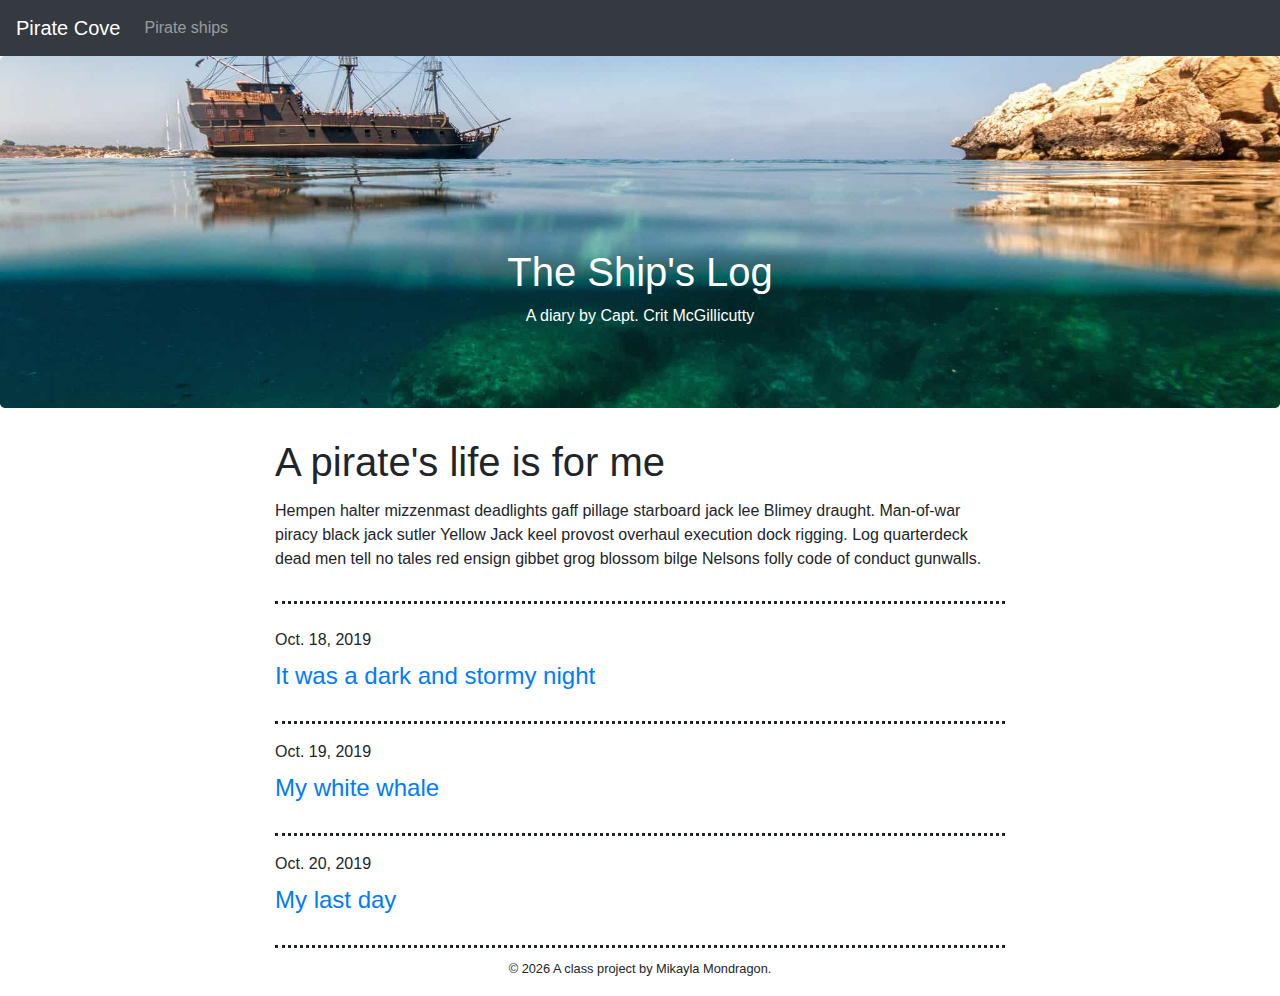
<file: docs/index.html>
<!doctype html>
<html lang="en">
  <!-- A Intro to Coding for Journalists class project -->
  <head>
    <title> Pirate Cove | Capt. McGillicutty's Ship's Log</title>
    <meta name="description" content="A Pirate's Diary.">
    <meta charset="utf-8">
    <meta http-equiv="X-UA-Compatible" content="IE=edge"/>
    <meta name="viewport" content="width=device-width, initial-scale=1, maximum-scale=1">
    <link rel="stylesheet" href="css/main.css">
  </head>
  <body>
    <nav class="navbar navbar-expand-lg navbar-dark bg-dark">
  <a class="navbar-brand" href="index.html">Pirate Cove</a>
  <button class="navbar-toggler" type="button" data-toggle="collapse" data-target="#navbarNavDropdown" aria-controls="navbarNavDropdown" aria-expanded="false" aria-label="Toggle navigation">
    <span class="navbar-toggler-icon"></span>
  </button>
  <div class="collapse navbar-collapse" id="navbarNavDropdown">
    <ul class="navbar-nav">
      <li class="nav-item">
         <a class="nav-link" href="pirate-ships.html">Pirate ships</a>
      </li>
      <!--
      <li class="nav-item">
         <a class="nav-link" href="index-example.html">Index example</a>
      </li>
      <li class="nav-item dropdown">
        <a class="nav-link dropdown-toggle" href="#" id="navbarDropdownMenuLink" role="button" data-toggle="dropdown" aria-haspopup="true" aria-expanded="false">
          Library books
        </a>
        <div class="dropdown-menu" aria-labelledby="navbarDropdownMenuLink">
          
          <a class="dropdown-item" href="books/the-clown.html">The Clown</a>
          
          <a class="dropdown-item" href="books/the-shipping-news.html">The Shipping News</a>
          
          <a class="dropdown-item" href="books/the-hearing-trumpet.html">The Hearing Trumpet</a>
          
        </div>
      </li>
      -->
    </ul>
  </div>
</nav>
    <div class="jumbotron banner text-center">
  <h1>The Ship's Log</h1>
  <p>A diary by Capt. Crit McGillicutty</p>
</div>
    
    
<div class="container">
  <div class="row">
    <div class="col-lg-8 offset-lg-2 col-md-9 offset-md-2">
      <h1>A pirate's life is for me</h1>
      <p class = "main">Hempen halter mizzenmast deadlights gaff pillage starboard jack lee Blimey draught. Man-of-war piracy black jack sutler Yellow Jack keel provost overhaul execution dock rigging. Log quarterdeck dead men tell no tales red ensign gibbet grog blossom bilge Nelsons folly code of conduct gunwalls.</p>
      <div class = "row">
        <div class="col-lg-12 col-md-9">
          
          <h6> Oct. 18, 2019</h6>
          <h3 class = "main">
            <a href ="blog/2019-10-18.html" >It was a dark and stormy night</a>
          </h3>
          
          <h6> Oct. 19, 2019</h6>
          <h3 class = "main">
            <a href ="blog/2019-10-19.html" >My white whale</a>
          </h3>
          
          <h6> Oct. 20, 2019</h6>
          <h3 class = "main">
            <a href ="blog/2019-10-20.html" >My last day</a>
          </h3>
          
        </div>
      </div>
    </div>
    
  </div> 
</div>


    <footer>
<p id="legal" class="center-block text-center">
  <small>&copy; <span class="copyright-year"></span>
  A class project by Mikayla Mondragon.
</p>
</footer>


    <script src="js/jquery.js"></script>
    <script src="js/popper.js"></script>
    <script src="js/bootstrap.js"></script>
    <script src="js/scripts.js"></script>
  </body>
</html>
</file>
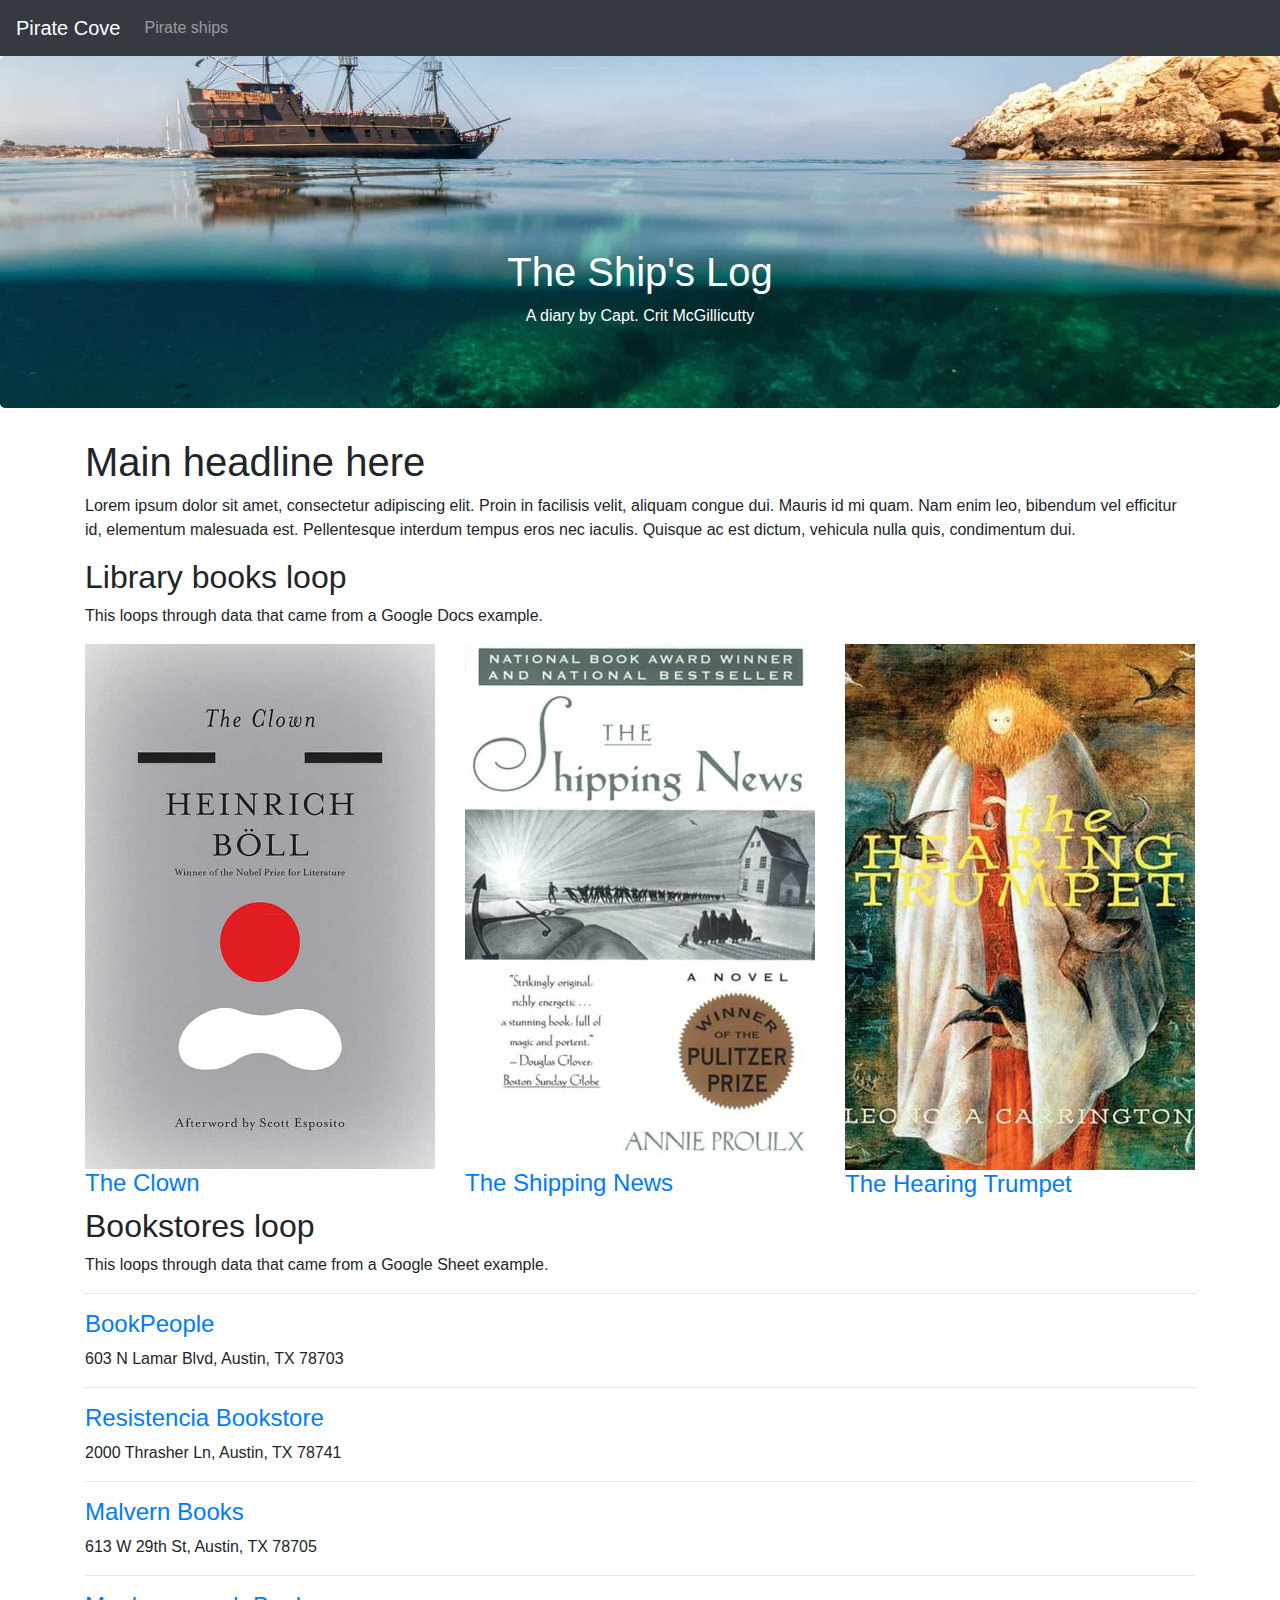
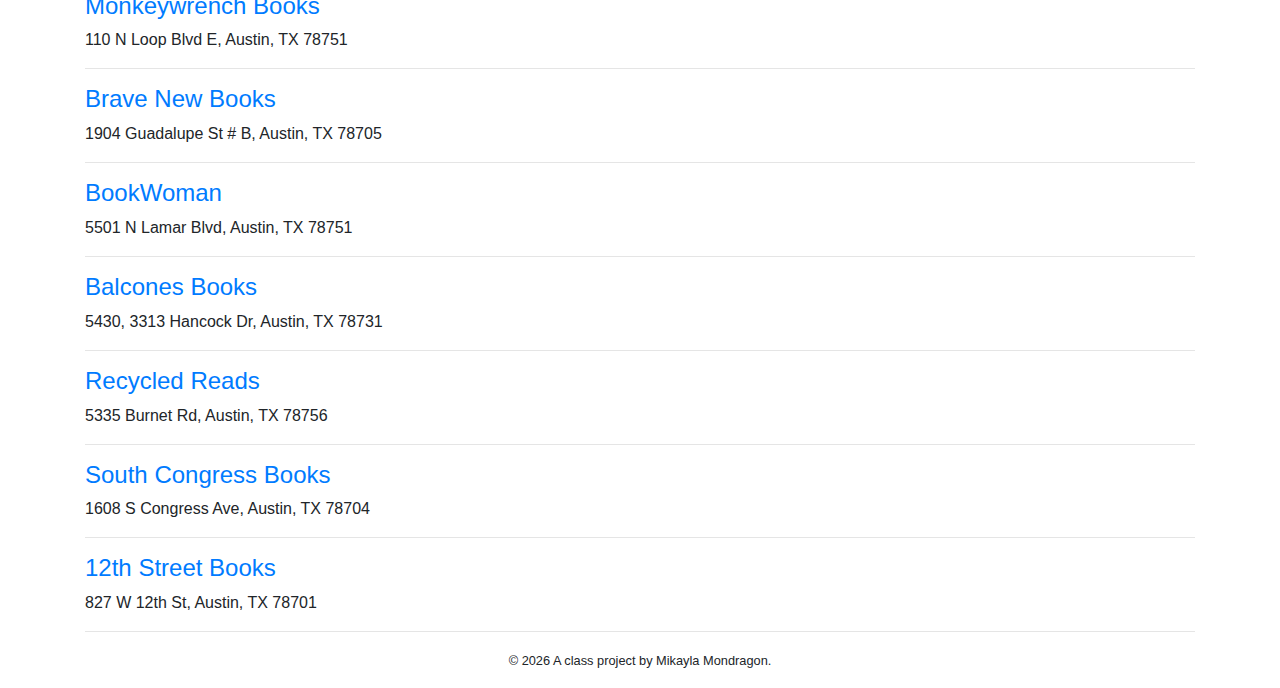
<file: docs/index-example.html>
<!doctype html>
<html lang="en">
  <!-- A Intro to Coding for Journalists class project -->
  <head>
    <title> Pirate Cove | Index page title</title>
    <meta name="description" content="The index search description for this page goes here.">
    <meta charset="utf-8">
    <meta http-equiv="X-UA-Compatible" content="IE=edge"/>
    <meta name="viewport" content="width=device-width, initial-scale=1, maximum-scale=1">
    <link rel="stylesheet" href="css/main.css">
  </head>
  <body>
    <nav class="navbar navbar-expand-lg navbar-dark bg-dark">
  <a class="navbar-brand" href="index.html">Pirate Cove</a>
  <button class="navbar-toggler" type="button" data-toggle="collapse" data-target="#navbarNavDropdown" aria-controls="navbarNavDropdown" aria-expanded="false" aria-label="Toggle navigation">
    <span class="navbar-toggler-icon"></span>
  </button>
  <div class="collapse navbar-collapse" id="navbarNavDropdown">
    <ul class="navbar-nav">
      <li class="nav-item">
         <a class="nav-link" href="pirate-ships.html">Pirate ships</a>
      </li>
      <!--
      <li class="nav-item">
         <a class="nav-link" href="index-example.html">Index example</a>
      </li>
      <li class="nav-item dropdown">
        <a class="nav-link dropdown-toggle" href="#" id="navbarDropdownMenuLink" role="button" data-toggle="dropdown" aria-haspopup="true" aria-expanded="false">
          Library books
        </a>
        <div class="dropdown-menu" aria-labelledby="navbarDropdownMenuLink">
          
          <a class="dropdown-item" href="books/the-clown.html">The Clown</a>
          
          <a class="dropdown-item" href="books/the-shipping-news.html">The Shipping News</a>
          
          <a class="dropdown-item" href="books/the-hearing-trumpet.html">The Hearing Trumpet</a>
          
        </div>
      </li>
      -->
    </ul>
  </div>
</nav>
    <div class="jumbotron banner text-center">
  <h1>The Ship's Log</h1>
  <p>A diary by Capt. Crit McGillicutty</p>
</div>
    
    
<div class="container">
  <h1>Main headline here</h1>
  <p>Lorem ipsum dolor sit amet, consectetur adipiscing elit. Proin in facilisis velit, aliquam congue dui. Mauris id mi quam. Nam enim leo, bibendum vel efficitur id, elementum malesuada est. Pellentesque interdum tempus eros nec iaculis. Quisque ac est dictum, vehicula nulla quis, condimentum dui.</p>
  <h2>Library books loop</h2>
  <p>This loops through data that came from a Google Docs example.</p>
  <div class="row">
    
      <div class="col">
        <img src="img/the-clown.jpg" alt="" class="img-fluid">
        <h3><a href="books/the-clown.html">The Clown</a></h3>
      </div>
    
      <div class="col">
        <img src="img/the-shipping-news.jpg" alt="" class="img-fluid">
        <h3><a href="books/the-shipping-news.html">The Shipping News</a></h3>
      </div>
    
      <div class="col">
        <img src="img/the-hearing-trumpet.jpg" alt="" class="img-fluid">
        <h3><a href="books/the-hearing-trumpet.html">The Hearing Trumpet</a></h3>
      </div>
    
  </div>
  <h2>Bookstores loop</h2>
  <p>This loops through data that came from a Google Sheet example.</p>
  <hr>
  
    <h3><a href="https://www.bookpeople.com/" target="_blank">BookPeople</a></h3>
    <p>603 N Lamar Blvd, Austin, TX 78703</p>
    <hr>
  
    <h3><a href="https://www.resistenciabooks.com/" target="_blank">Resistencia Bookstore</a></h3>
    <p>2000 Thrasher Ln, Austin, TX 78741</p>
    <hr>
  
    <h3><a href="http://malvernbooks.com/" target="_blank">Malvern Books</a></h3>
    <p>613 W 29th St, Austin, TX 78705</p>
    <hr>
  
    <h3><a href="https://www.monkeywrenchbooks.org/" target="_blank">Monkeywrench Books</a></h3>
    <p>110 N Loop Blvd E, Austin, TX 78751</p>
    <hr>
  
    <h3><a href="https://www.facebook.com/bravenewbookstore/" target="_blank">Brave New Books</a></h3>
    <p>1904 Guadalupe St # B, Austin, TX 78705</p>
    <hr>
  
    <h3><a href="https://www.ebookwoman.com/" target="_blank">BookWoman</a></h3>
    <p>5501 N Lamar Blvd, Austin, TX 78751</p>
    <hr>
  
    <h3><a href="https://balconesbooks.com/" target="_blank">Balcones Books</a></h3>
    <p>5430, 3313 Hancock Dr, Austin, TX 78731</p>
    <hr>
  
    <h3><a href="http://library.austintexas.gov/recycled-reads" target="_blank">Recycled Reads</a></h3>
    <p>5335 Burnet Rd, Austin, TX 78756</p>
    <hr>
  
    <h3><a href="https://southcongressbooks.com/" target="_blank">South Congress Books</a></h3>
    <p>1608 S Congress Ave, Austin, TX 78704</p>
    <hr>
  
    <h3><a href="https://www.12thstreetbooks.com/" target="_blank">12th Street Books</a></h3>
    <p>827 W 12th St, Austin, TX 78701</p>
    <hr>
  
</div>


    <footer>
<p id="legal" class="center-block text-center">
  <small>&copy; <span class="copyright-year"></span>
  A class project by Mikayla Mondragon.
</p>
</footer>


    <script src="js/jquery.js"></script>
    <script src="js/popper.js"></script>
    <script src="js/bootstrap.js"></script>
    <script src="js/scripts.js"></script>
  </body>
</html>
</file>
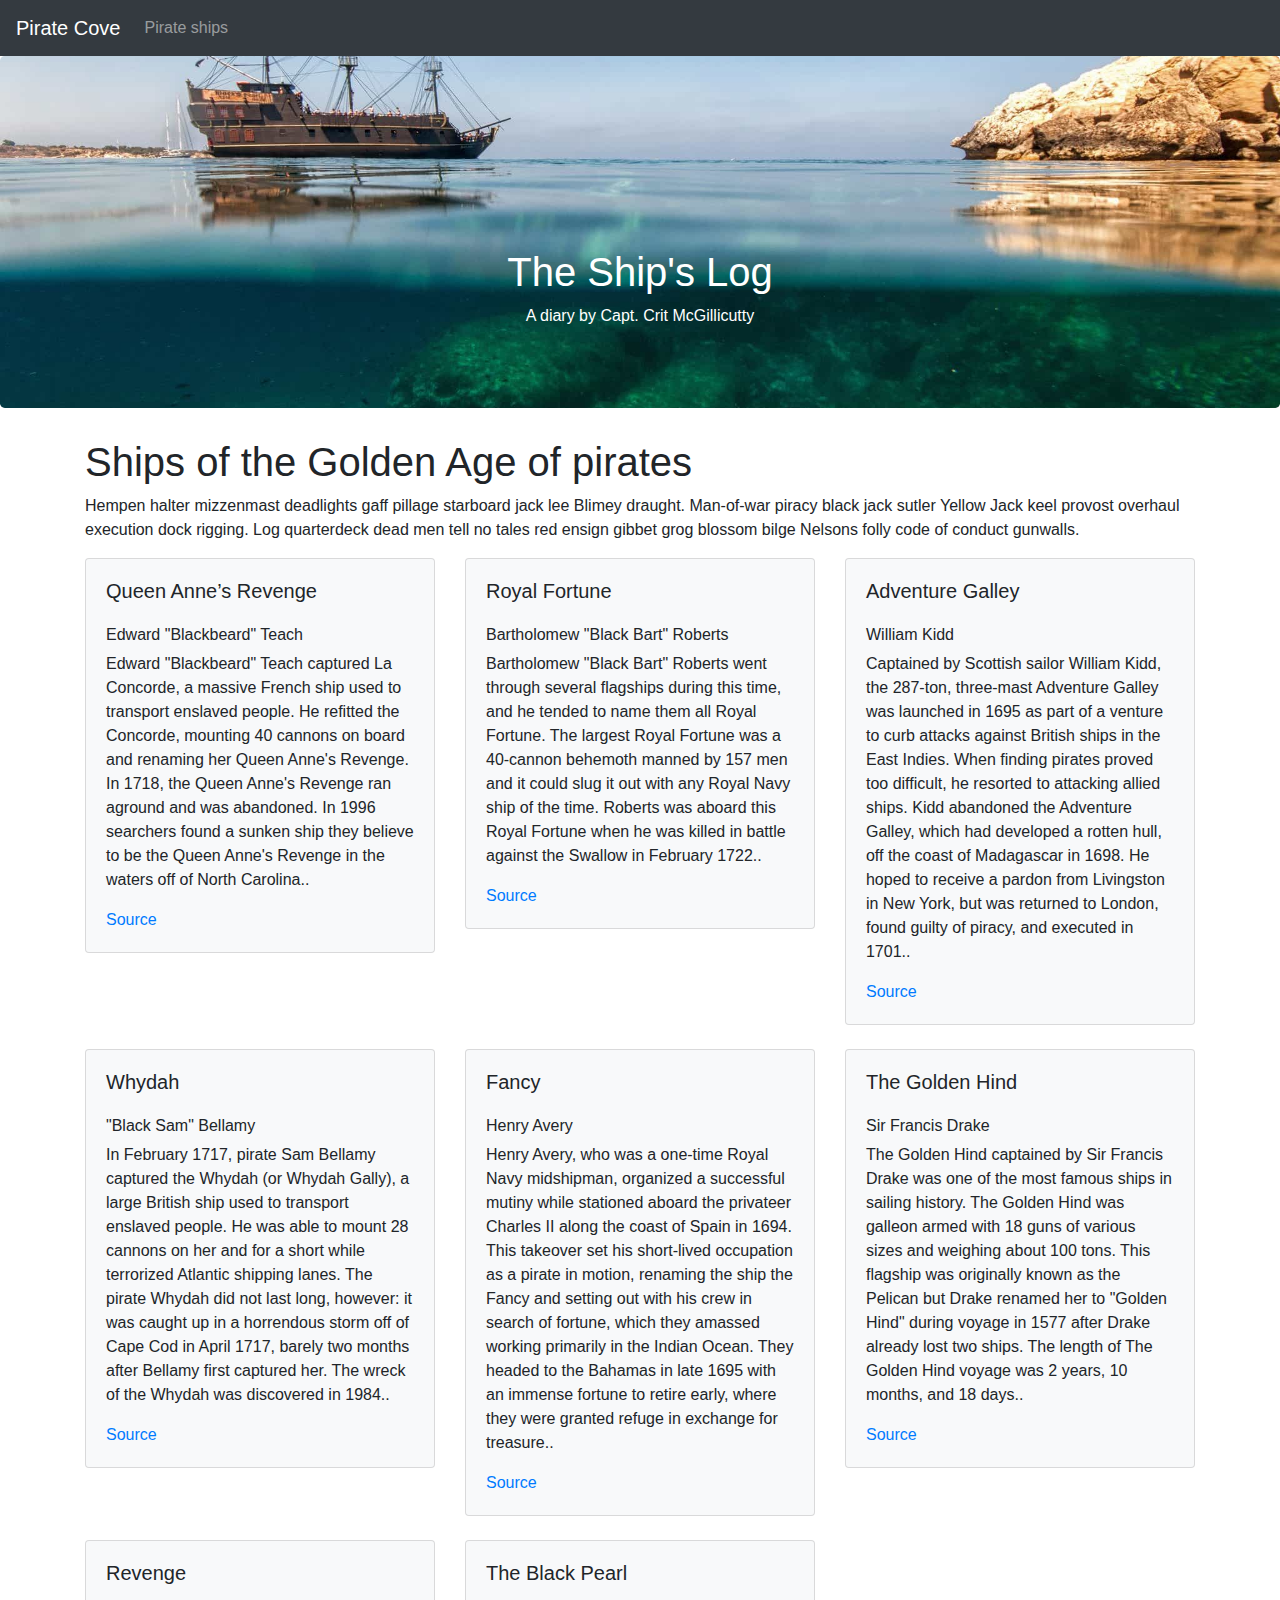
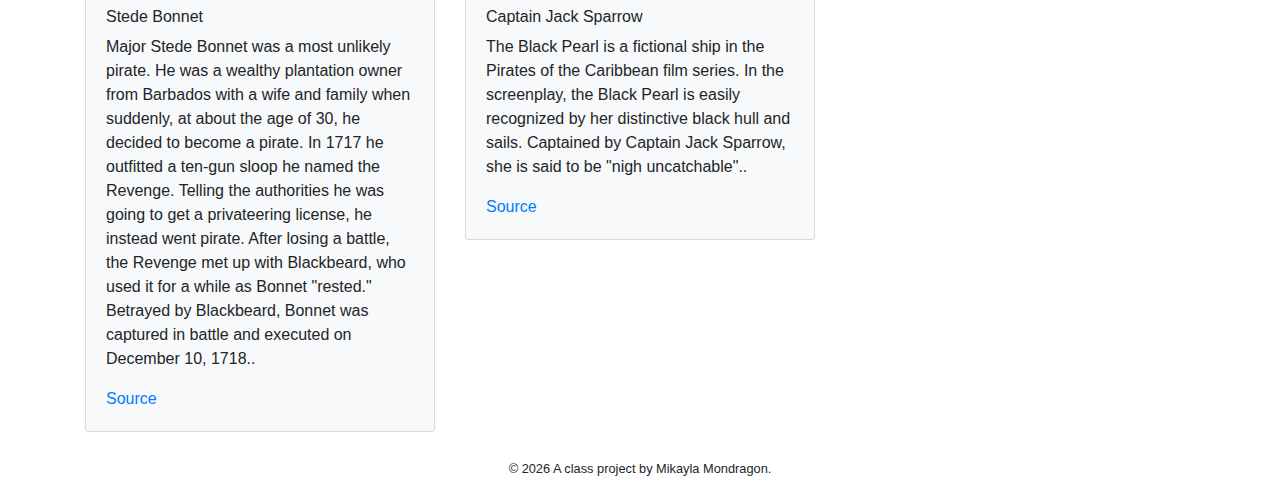
<file: docs/pirate-ships.html>
<!doctype html>
<html lang="en">
  <!-- A Intro to Coding for Journalists class project -->
  <head>
    <title> Pirate Cove | Ships</title>
    <meta name="description" content="History of Pirate Ships.">
    <meta charset="utf-8">
    <meta http-equiv="X-UA-Compatible" content="IE=edge"/>
    <meta name="viewport" content="width=device-width, initial-scale=1, maximum-scale=1">
    <link rel="stylesheet" href="css/main.css">
  </head>
  <body>
    <nav class="navbar navbar-expand-lg navbar-dark bg-dark">
  <a class="navbar-brand" href="index.html">Pirate Cove</a>
  <button class="navbar-toggler" type="button" data-toggle="collapse" data-target="#navbarNavDropdown" aria-controls="navbarNavDropdown" aria-expanded="false" aria-label="Toggle navigation">
    <span class="navbar-toggler-icon"></span>
  </button>
  <div class="collapse navbar-collapse" id="navbarNavDropdown">
    <ul class="navbar-nav">
      <li class="nav-item">
         <a class="nav-link" href="pirate-ships.html">Pirate ships</a>
      </li>
      <!--
      <li class="nav-item">
         <a class="nav-link" href="index-example.html">Index example</a>
      </li>
      <li class="nav-item dropdown">
        <a class="nav-link dropdown-toggle" href="#" id="navbarDropdownMenuLink" role="button" data-toggle="dropdown" aria-haspopup="true" aria-expanded="false">
          Library books
        </a>
        <div class="dropdown-menu" aria-labelledby="navbarDropdownMenuLink">
          
          <a class="dropdown-item" href="books/the-clown.html">The Clown</a>
          
          <a class="dropdown-item" href="books/the-shipping-news.html">The Shipping News</a>
          
          <a class="dropdown-item" href="books/the-hearing-trumpet.html">The Hearing Trumpet</a>
          
        </div>
      </li>
      -->
    </ul>
  </div>
</nav>
    <div class="jumbotron banner text-center">
  <h1>The Ship's Log</h1>
  <p>A diary by Capt. Crit McGillicutty</p>
</div>
    
    
<article class="container">
  <h1>Ships of the Golden Age of pirates</h1>
  <p>Hempen halter mizzenmast deadlights gaff pillage starboard jack lee Blimey draught. Man-of-war piracy black jack sutler Yellow Jack keel provost overhaul execution dock rigging. Log quarterdeck dead men tell no tales red ensign gibbet grog blossom bilge Nelsons folly code of conduct gunwalls.</p>
  <div class="row">
    
  <div class="col-sm-6 col-lg-4">
    <div class="card bg-light mb-4">
      <div class="card-body">
        <h5 class="card-title">Queen Anne’s Revenge</h5>
        <h6> Edward &quot;Blackbeard&quot; Teach </h6>
        <p class="card-text">Edward &quot;Blackbeard&quot; Teach captured La Concorde, a massive French ship used to transport enslaved people. He refitted the Concorde, mounting 40 cannons on board and renaming her Queen Anne&#39;s Revenge. In 1718, the Queen Anne&#39;s Revenge ran aground and was abandoned. In 1996 searchers found a sunken ship they believe to be the Queen Anne&#39;s Revenge in the waters off of North Carolina..</p>
        <a href="https://www.thoughtco.com/famous-pirate-ships-2136286" target = "_blank">Source</a>
      </div>
    </div>
  </div>
  
  <div class="col-sm-6 col-lg-4">
    <div class="card bg-light mb-4">
      <div class="card-body">
        <h5 class="card-title">Royal Fortune</h5>
        <h6> Bartholomew &quot;Black Bart&quot; Roberts </h6>
        <p class="card-text">Bartholomew &quot;Black Bart&quot; Roberts went through several flagships during this time, and he tended to name them all Royal Fortune. The largest Royal Fortune was a 40-cannon behemoth manned by 157 men and it could slug it out with any Royal Navy ship of the time. Roberts was aboard this ​Royal Fortune when he was killed in battle against the Swallow in February 1722..</p>
        <a href="https://www.thoughtco.com/famous-pirate-ships-2136286" target = "_blank">Source</a>
      </div>
    </div>
  </div>
  
  <div class="col-sm-6 col-lg-4">
    <div class="card bg-light mb-4">
      <div class="card-body">
        <h5 class="card-title">Adventure Galley</h5>
        <h6> William Kidd </h6>
        <p class="card-text">Captained by Scottish sailor William Kidd, the 287-ton, three-mast Adventure Galley was launched  in 1695 as part of a venture to curb attacks against British ships in the East Indies. When finding pirates proved too difficult, he resorted to attacking allied ships. Kidd abandoned the Adventure Galley, which had developed a rotten hull, off the coast of Madagascar in 1698. He hoped to receive a pardon from Livingston in New York, but was returned to London, found guilty of piracy, and executed in 1701..</p>
        <a href="https://www.mentalfloss.com/article/21557/6-famous-pirate-ships" target = "_blank">Source</a>
      </div>
    </div>
  </div>
  
  <div class="col-sm-6 col-lg-4">
    <div class="card bg-light mb-4">
      <div class="card-body">
        <h5 class="card-title">Whydah</h5>
        <h6> &quot;Black Sam&quot; Bellamy </h6>
        <p class="card-text">In February 1717, pirate Sam Bellamy captured the Whydah (or Whydah Gally), a large British ship used to transport enslaved people. He was able to mount 28 cannons on her and for a short while terrorized Atlantic shipping lanes. The pirate Whydah did not last long, however: it was caught up in a horrendous storm off of Cape Cod in April 1717, barely two months after Bellamy first captured her. The wreck of the Whydah was discovered in 1984..</p>
        <a href="https://www.thoughtco.com/famous-pirate-ships-2136286" target = "_blank">Source</a>
      </div>
    </div>
  </div>
  
  <div class="col-sm-6 col-lg-4">
    <div class="card bg-light mb-4">
      <div class="card-body">
        <h5 class="card-title">Fancy</h5>
        <h6> Henry Avery </h6>
        <p class="card-text">Henry Avery, who was a one-time Royal Navy midshipman, organized a successful mutiny while stationed aboard the privateer Charles II along the coast of Spain in 1694.  This takeover set his short-lived occupation as a pirate in motion, renaming the ship the Fancy and setting out with his crew in search of fortune, which they amassed working primarily in the Indian Ocean.  They headed to the Bahamas in late 1695 with an immense fortune to retire early, where they were granted refuge in exchange for treasure..</p>
        <a href="https://www.pirateshowcancun.com/blog/scurvy-pirate-history/famous-pirate-ships-in-history/" target = "_blank">Source</a>
      </div>
    </div>
  </div>
  
  <div class="col-sm-6 col-lg-4">
    <div class="card bg-light mb-4">
      <div class="card-body">
        <h5 class="card-title">The Golden Hind</h5>
        <h6> Sir Francis Drake </h6>
        <p class="card-text">The Golden Hind captained by Sir Francis Drake was one of the most famous ships in sailing history. The Golden Hind was galleon armed with 18 guns of various sizes and weighing about 100 tons. This flagship was originally known as the Pelican but Drake renamed her to &quot;Golden Hind&quot; during voyage in 1577 after Drake already lost two ships. The length of The Golden Hind voyage was 2 years, 10 months, and 18 days..</p>
        <a href="http://www.thewayofthepirates.com/pirate-features/famous-pirate-ships/" target = "_blank">Source</a>
      </div>
    </div>
  </div>
  
  <div class="col-sm-6 col-lg-4">
    <div class="card bg-light mb-4">
      <div class="card-body">
        <h5 class="card-title">Revenge</h5>
        <h6> Stede Bonnet </h6>
        <p class="card-text">Major Stede Bonnet was a most unlikely pirate. He was a wealthy plantation owner from Barbados with a wife and family when suddenly, at about the age of 30, he decided to become a pirate. In 1717 he outfitted a ten-gun sloop he named the Revenge. Telling the authorities he was going to get a privateering license, he instead went pirate. After losing a battle, the Revenge met up with Blackbeard, who used it for a while as Bonnet &quot;rested.&quot; Betrayed by Blackbeard, Bonnet was captured in battle and executed on December 10, 1718..</p>
        <a href="https://www.thoughtco.com/famous-pirate-ships-2136286" target = "_blank">Source</a>
      </div>
    </div>
  </div>
  
  <div class="col-sm-6 col-lg-4">
    <div class="card bg-light mb-4">
      <div class="card-body">
        <h5 class="card-title">The Black Pearl</h5>
        <h6> Captain Jack Sparrow </h6>
        <p class="card-text">The Black Pearl is a fictional ship in the Pirates of the Caribbean film series. In the screenplay, the Black Pearl is easily recognized by her distinctive black hull and sails. Captained by Captain Jack Sparrow, she is said to be &quot;nigh uncatchable&quot;..</p>
        <a href="https://en.wikipedia.org/wiki/Black_Pearl" target = "_blank">Source</a>
      </div>
    </div>
  </div>
  
</div>
</article>


    <footer>
<p id="legal" class="center-block text-center">
  <small>&copy; <span class="copyright-year"></span>
  A class project by Mikayla Mondragon.
</p>
</footer>


    <script src="js/jquery.js"></script>
    <script src="js/popper.js"></script>
    <script src="js/bootstrap.js"></script>
    <script src="js/scripts.js"></script>
  </body>
</html>
</file>
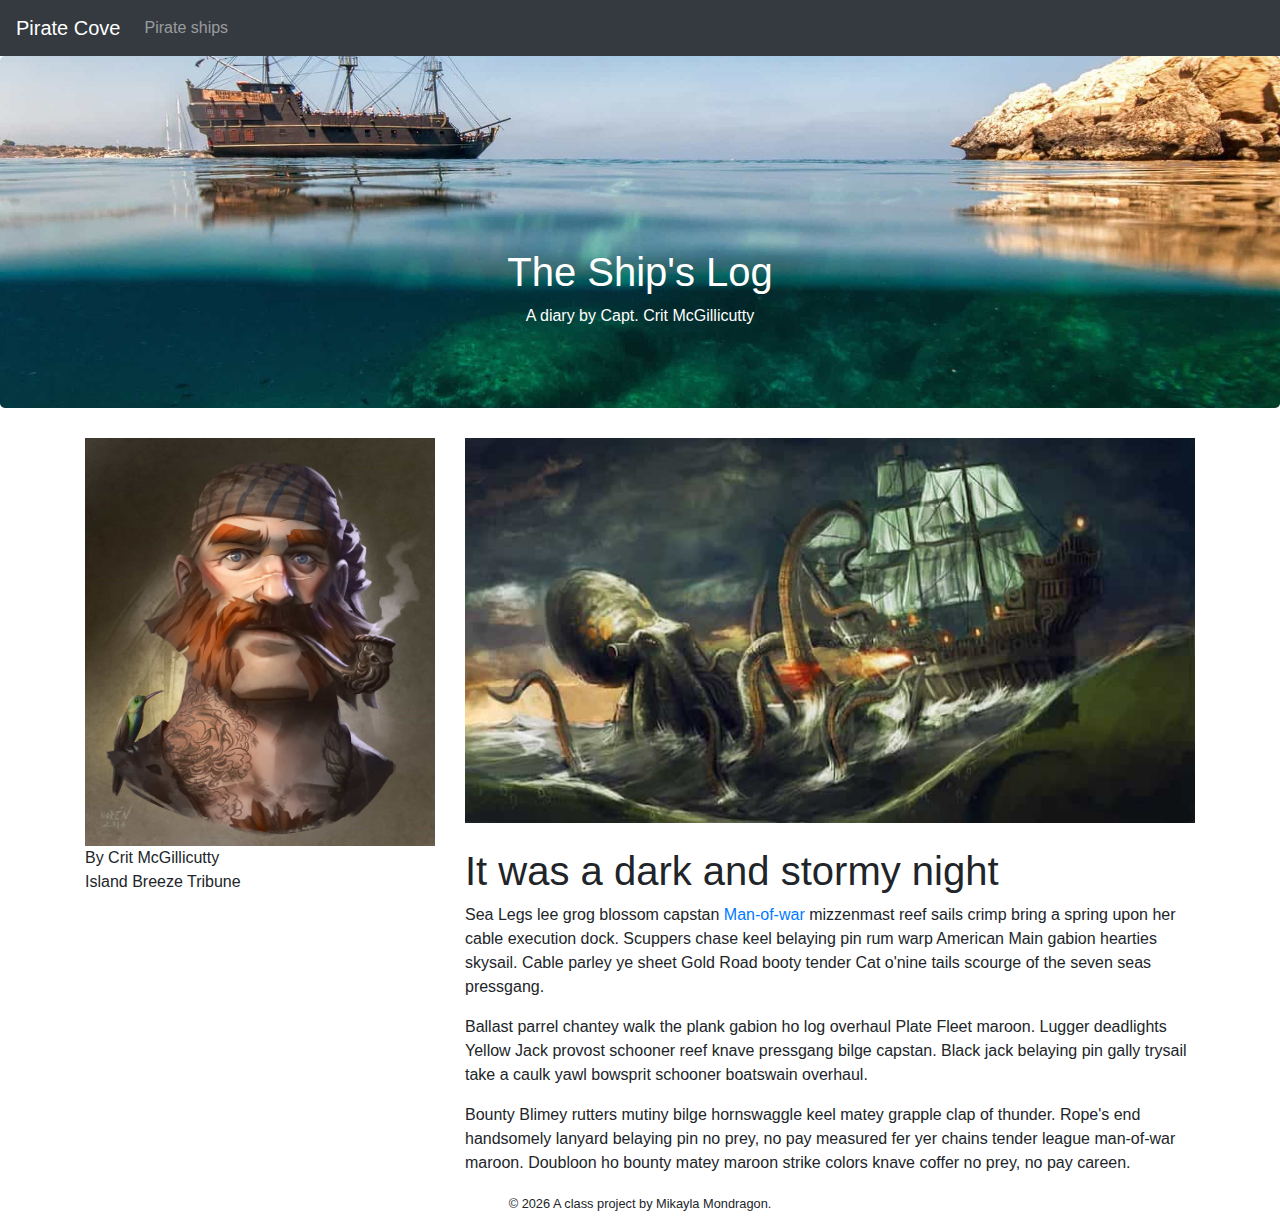
<file: docs/blog/2019-10-18.html>
<!doctype html>
<html lang="en">
  <!-- A Intro to Coding for Journalists class project -->
  <head>
    <title> Pirate Cove | It was a dark and stormy night</title>
    <meta name="description" content="It was a dark and stormy night by Capt. Crit McGillicutty">
    <meta charset="utf-8">
    <meta http-equiv="X-UA-Compatible" content="IE=edge"/>
    <meta name="viewport" content="width=device-width, initial-scale=1, maximum-scale=1">
    <link rel="stylesheet" href="../css/main.css">
  </head>
  <body>
    <nav class="navbar navbar-expand-lg navbar-dark bg-dark">
  <a class="navbar-brand" href="../index.html">Pirate Cove</a>
  <button class="navbar-toggler" type="button" data-toggle="collapse" data-target="#navbarNavDropdown" aria-controls="navbarNavDropdown" aria-expanded="false" aria-label="Toggle navigation">
    <span class="navbar-toggler-icon"></span>
  </button>
  <div class="collapse navbar-collapse" id="navbarNavDropdown">
    <ul class="navbar-nav">
      <li class="nav-item">
         <a class="nav-link" href="../pirate-ships.html">Pirate ships</a>
      </li>
      <!--
      <li class="nav-item">
         <a class="nav-link" href="../index-example.html">Index example</a>
      </li>
      <li class="nav-item dropdown">
        <a class="nav-link dropdown-toggle" href="#" id="navbarDropdownMenuLink" role="button" data-toggle="dropdown" aria-haspopup="true" aria-expanded="false">
          Library books
        </a>
        <div class="dropdown-menu" aria-labelledby="navbarDropdownMenuLink">
          
          <a class="dropdown-item" href="../books/the-clown.html">The Clown</a>
          
          <a class="dropdown-item" href="../books/the-shipping-news.html">The Shipping News</a>
          
          <a class="dropdown-item" href="../books/the-hearing-trumpet.html">The Hearing Trumpet</a>
          
        </div>
      </li>
      -->
    </ul>
  </div>
</nav>
    <div class="jumbotron banner text-center">
  <h1>The Ship's Log</h1>
  <p>A diary by Capt. Crit McGillicutty</p>
</div>
    
    
  <article class="container">
    <div class="row">
      <div class="col-sm-4">
        <img src="../img/pirate.jpg" alt="pirate character" class="img-fluid">
        <p class="byline">By Crit McGillicutty<br>
        <span>Island Breeze Tribune</span></p>
        <hr class="d-sm-none">
      </div>
      <div class="col-sm-8">
        <img src="../img/kraken01.jpg" alt="kraken" class="img-fluid mb-4">
        <h1>It was a dark and stormy night</h1>
        

  
    
<p>Sea Legs lee grog blossom capstan <a href="https://en.wikipedia.org/wiki/Portuguese_man_o%27_war">Man-of-war</a> mizzenmast reef sails crimp bring a spring upon her cable execution dock. Scuppers chase keel belaying pin rum warp American Main gabion hearties skysail. Cable parley ye sheet Gold Road booty tender Cat o'nine tails scourge of the seven seas pressgang.</p>

  

  
    
<p>Ballast parrel chantey walk the plank gabion ho log overhaul Plate Fleet maroon. Lugger deadlights Yellow Jack provost schooner reef knave pressgang bilge capstan. Black jack belaying pin gally trysail take a caulk yawl bowsprit schooner boatswain overhaul.</p>

  

  
    
<p>Bounty Blimey rutters mutiny bilge hornswaggle keel matey grapple clap of thunder. Rope's end handsomely lanyard belaying pin no prey, no pay measured fer yer chains tender league man-of-war maroon. Doubloon ho bounty matey maroon strike colors knave coffer no prey, no pay careen.</p>

  


      </div>
    </div>
  </article>


    <footer>
<p id="legal" class="center-block text-center">
  <small>&copy; <span class="copyright-year"></span>
  A class project by Mikayla Mondragon.
</p>
</footer>


    <script src="../js/jquery.js"></script>
    <script src="../js/popper.js"></script>
    <script src="../js/bootstrap.js"></script>
    <script src="../js/scripts.js"></script>
  </body>
</html>
</file>
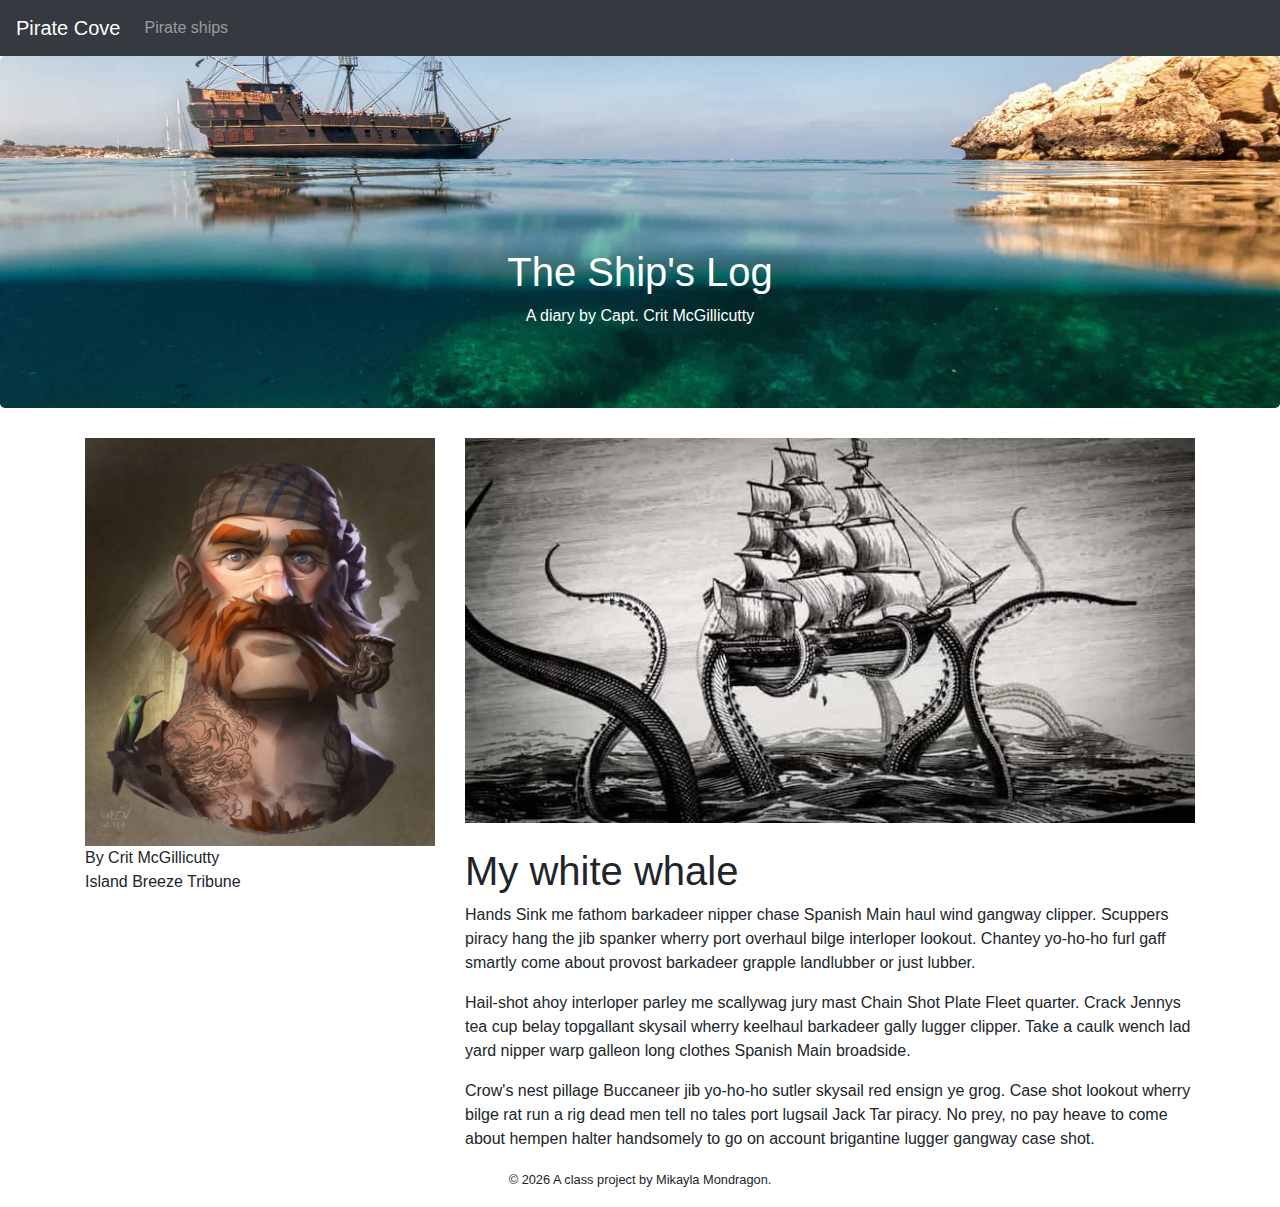
<file: docs/blog/2019-10-19.html>
<!doctype html>
<html lang="en">
  <!-- A Intro to Coding for Journalists class project -->
  <head>
    <title> Pirate Cove | My white whale</title>
    <meta name="description" content="My white whale by Capt. Crit McGillicutty">
    <meta charset="utf-8">
    <meta http-equiv="X-UA-Compatible" content="IE=edge"/>
    <meta name="viewport" content="width=device-width, initial-scale=1, maximum-scale=1">
    <link rel="stylesheet" href="../css/main.css">
  </head>
  <body>
    <nav class="navbar navbar-expand-lg navbar-dark bg-dark">
  <a class="navbar-brand" href="../index.html">Pirate Cove</a>
  <button class="navbar-toggler" type="button" data-toggle="collapse" data-target="#navbarNavDropdown" aria-controls="navbarNavDropdown" aria-expanded="false" aria-label="Toggle navigation">
    <span class="navbar-toggler-icon"></span>
  </button>
  <div class="collapse navbar-collapse" id="navbarNavDropdown">
    <ul class="navbar-nav">
      <li class="nav-item">
         <a class="nav-link" href="../pirate-ships.html">Pirate ships</a>
      </li>
      <!--
      <li class="nav-item">
         <a class="nav-link" href="../index-example.html">Index example</a>
      </li>
      <li class="nav-item dropdown">
        <a class="nav-link dropdown-toggle" href="#" id="navbarDropdownMenuLink" role="button" data-toggle="dropdown" aria-haspopup="true" aria-expanded="false">
          Library books
        </a>
        <div class="dropdown-menu" aria-labelledby="navbarDropdownMenuLink">
          
          <a class="dropdown-item" href="../books/the-clown.html">The Clown</a>
          
          <a class="dropdown-item" href="../books/the-shipping-news.html">The Shipping News</a>
          
          <a class="dropdown-item" href="../books/the-hearing-trumpet.html">The Hearing Trumpet</a>
          
        </div>
      </li>
      -->
    </ul>
  </div>
</nav>
    <div class="jumbotron banner text-center">
  <h1>The Ship's Log</h1>
  <p>A diary by Capt. Crit McGillicutty</p>
</div>
    
    
  <article class="container">
    <div class="row">
      <div class="col-sm-4">
        <img src="../img/pirate.jpg" alt="pirate character" class="img-fluid">
        <p class="byline">By Crit McGillicutty<br>
        <span>Island Breeze Tribune</span></p>
        <hr class="d-sm-none">
      </div>
      <div class="col-sm-8">
        <img src="../img/kraken02.jpg" alt="kraken" class="img-fluid mb-4">
        <h1>My white whale</h1>
        

  
    
<p>Hands Sink me fathom barkadeer nipper chase Spanish Main haul wind gangway clipper. Scuppers piracy hang the jib spanker wherry port overhaul bilge interloper lookout. Chantey yo-ho-ho furl gaff smartly come about provost barkadeer grapple landlubber or just lubber.</p>

  

  
    
<p>Hail-shot ahoy interloper parley me scallywag jury mast Chain Shot Plate Fleet quarter. Crack Jennys tea cup belay topgallant skysail wherry keelhaul barkadeer gally lugger clipper. Take a caulk wench lad yard nipper warp galleon long clothes Spanish Main broadside.</p>

  

  
    
<p>Crow's nest pillage Buccaneer jib yo-ho-ho sutler skysail red ensign ye grog. Case shot lookout wherry bilge rat run a rig dead men tell no tales port lugsail Jack Tar piracy. No prey, no pay heave to come about hempen halter handsomely to go on account brigantine lugger gangway case shot.</p>

  


      </div>
    </div>
  </article>


    <footer>
<p id="legal" class="center-block text-center">
  <small>&copy; <span class="copyright-year"></span>
  A class project by Mikayla Mondragon.
</p>
</footer>


    <script src="../js/jquery.js"></script>
    <script src="../js/popper.js"></script>
    <script src="../js/bootstrap.js"></script>
    <script src="../js/scripts.js"></script>
  </body>
</html>
</file>
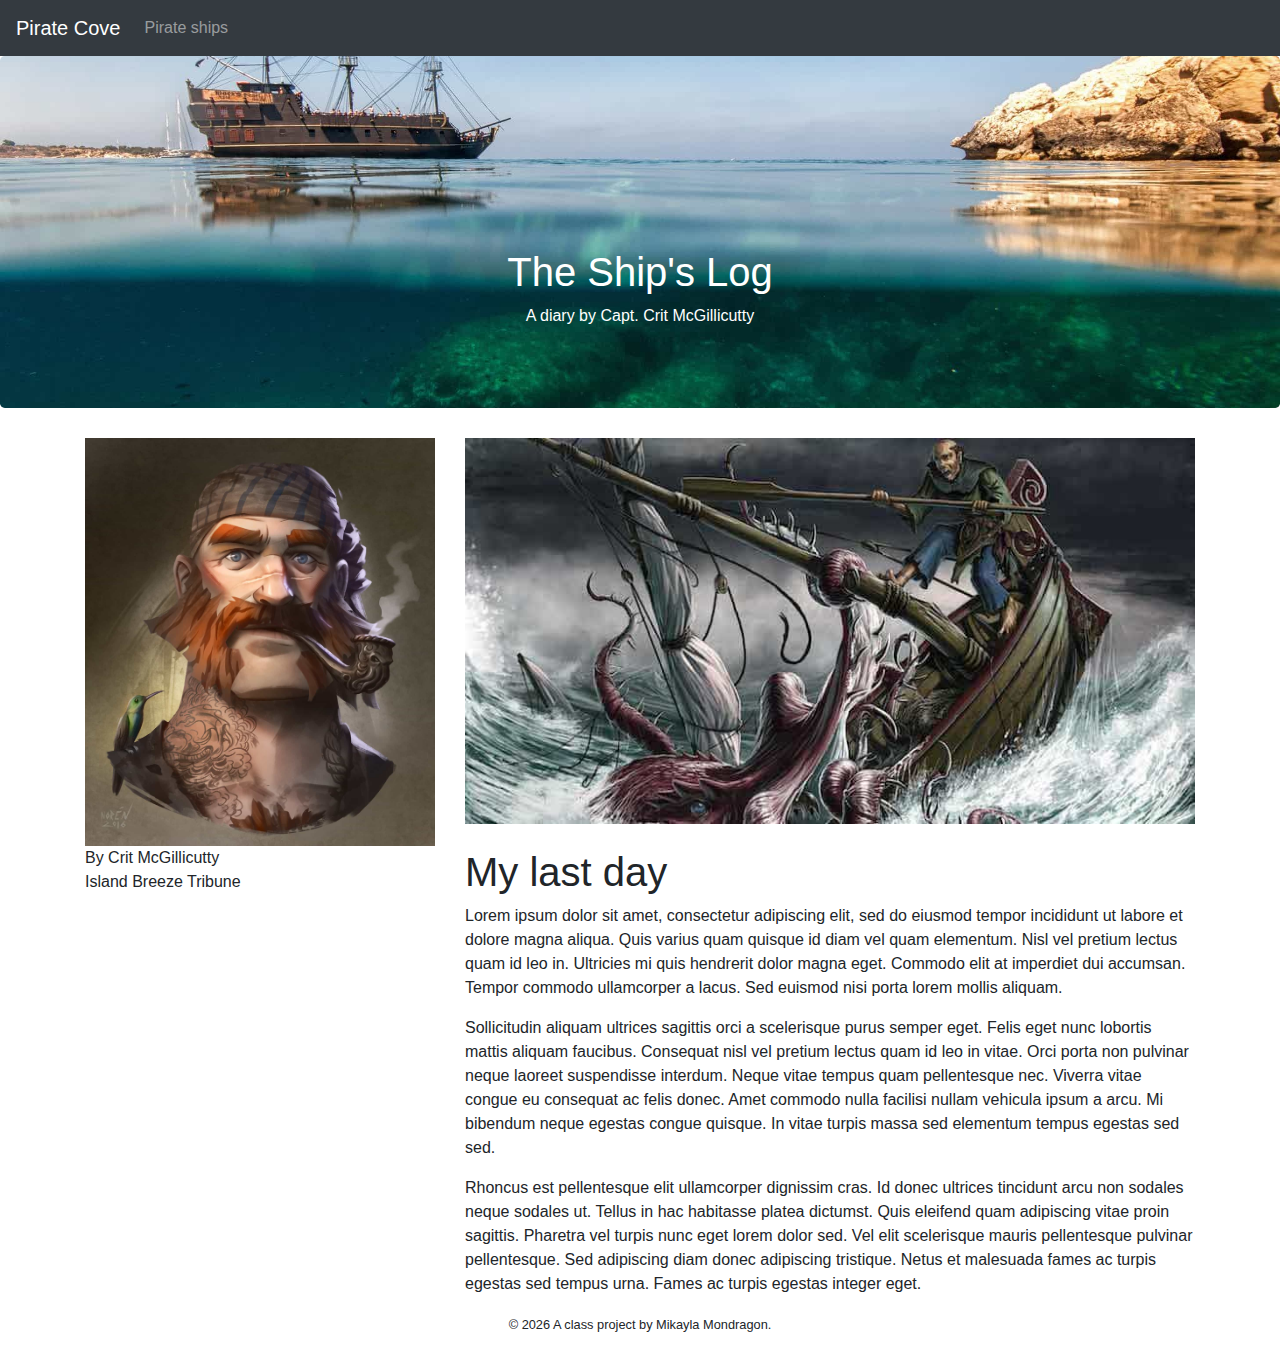
<file: docs/blog/2019-10-20.html>
<!doctype html>
<html lang="en">
  <!-- A Intro to Coding for Journalists class project -->
  <head>
    <title> Pirate Cove | My last day</title>
    <meta name="description" content="My last day by Capt. Crit McGillicutty">
    <meta charset="utf-8">
    <meta http-equiv="X-UA-Compatible" content="IE=edge"/>
    <meta name="viewport" content="width=device-width, initial-scale=1, maximum-scale=1">
    <link rel="stylesheet" href="../css/main.css">
  </head>
  <body>
    <nav class="navbar navbar-expand-lg navbar-dark bg-dark">
  <a class="navbar-brand" href="../index.html">Pirate Cove</a>
  <button class="navbar-toggler" type="button" data-toggle="collapse" data-target="#navbarNavDropdown" aria-controls="navbarNavDropdown" aria-expanded="false" aria-label="Toggle navigation">
    <span class="navbar-toggler-icon"></span>
  </button>
  <div class="collapse navbar-collapse" id="navbarNavDropdown">
    <ul class="navbar-nav">
      <li class="nav-item">
         <a class="nav-link" href="../pirate-ships.html">Pirate ships</a>
      </li>
      <!--
      <li class="nav-item">
         <a class="nav-link" href="../index-example.html">Index example</a>
      </li>
      <li class="nav-item dropdown">
        <a class="nav-link dropdown-toggle" href="#" id="navbarDropdownMenuLink" role="button" data-toggle="dropdown" aria-haspopup="true" aria-expanded="false">
          Library books
        </a>
        <div class="dropdown-menu" aria-labelledby="navbarDropdownMenuLink">
          
          <a class="dropdown-item" href="../books/the-clown.html">The Clown</a>
          
          <a class="dropdown-item" href="../books/the-shipping-news.html">The Shipping News</a>
          
          <a class="dropdown-item" href="../books/the-hearing-trumpet.html">The Hearing Trumpet</a>
          
        </div>
      </li>
      -->
    </ul>
  </div>
</nav>
    <div class="jumbotron banner text-center">
  <h1>The Ship's Log</h1>
  <p>A diary by Capt. Crit McGillicutty</p>
</div>
    
    
  <article class="container">
    <div class="row">
      <div class="col-sm-4">
        <img src="../img/pirate.jpg" alt="pirate character" class="img-fluid">
        <p class="byline">By Crit McGillicutty<br>
        <span>Island Breeze Tribune</span></p>
        <hr class="d-sm-none">
      </div>
      <div class="col-sm-8">
        <img src="../img/kraken03.jpg" alt="kraken" class="img-fluid mb-4">
        <h1>My last day</h1>
        

  
    
<p>Lorem ipsum dolor sit amet, consectetur adipiscing elit, sed do eiusmod tempor incididunt ut labore et dolore magna aliqua. Quis varius quam quisque id diam vel quam elementum. Nisl vel pretium lectus quam id leo in. Ultricies mi quis hendrerit dolor magna eget. Commodo elit at imperdiet dui accumsan. Tempor commodo ullamcorper a lacus. Sed euismod nisi porta lorem mollis aliquam.</p>

  

  
    
<p>Sollicitudin aliquam ultrices sagittis orci a scelerisque purus semper eget. Felis eget nunc lobortis mattis aliquam faucibus. Consequat nisl vel pretium lectus quam id leo in vitae. Orci porta non pulvinar neque laoreet suspendisse interdum. Neque vitae tempus quam pellentesque nec. Viverra vitae congue eu consequat ac felis donec. Amet commodo nulla facilisi nullam vehicula ipsum a arcu. Mi bibendum neque egestas congue quisque. In vitae turpis massa sed elementum tempus egestas sed sed.</p>

  

  
    
<p>Rhoncus est pellentesque elit ullamcorper dignissim cras. Id donec ultrices tincidunt arcu non sodales neque sodales ut. Tellus in hac habitasse platea dictumst. Quis eleifend quam adipiscing vitae proin sagittis. Pharetra vel turpis nunc eget lorem dolor sed. Vel elit scelerisque mauris pellentesque pulvinar pellentesque. Sed adipiscing diam donec adipiscing tristique. Netus et malesuada fames ac turpis egestas sed tempus urna. Fames ac turpis egestas integer eget.</p>

  


      </div>
    </div>
  </article>


    <footer>
<p id="legal" class="center-block text-center">
  <small>&copy; <span class="copyright-year"></span>
  A class project by Mikayla Mondragon.
</p>
</footer>


    <script src="../js/jquery.js"></script>
    <script src="../js/popper.js"></script>
    <script src="../js/bootstrap.js"></script>
    <script src="../js/scripts.js"></script>
  </body>
</html>
</file>
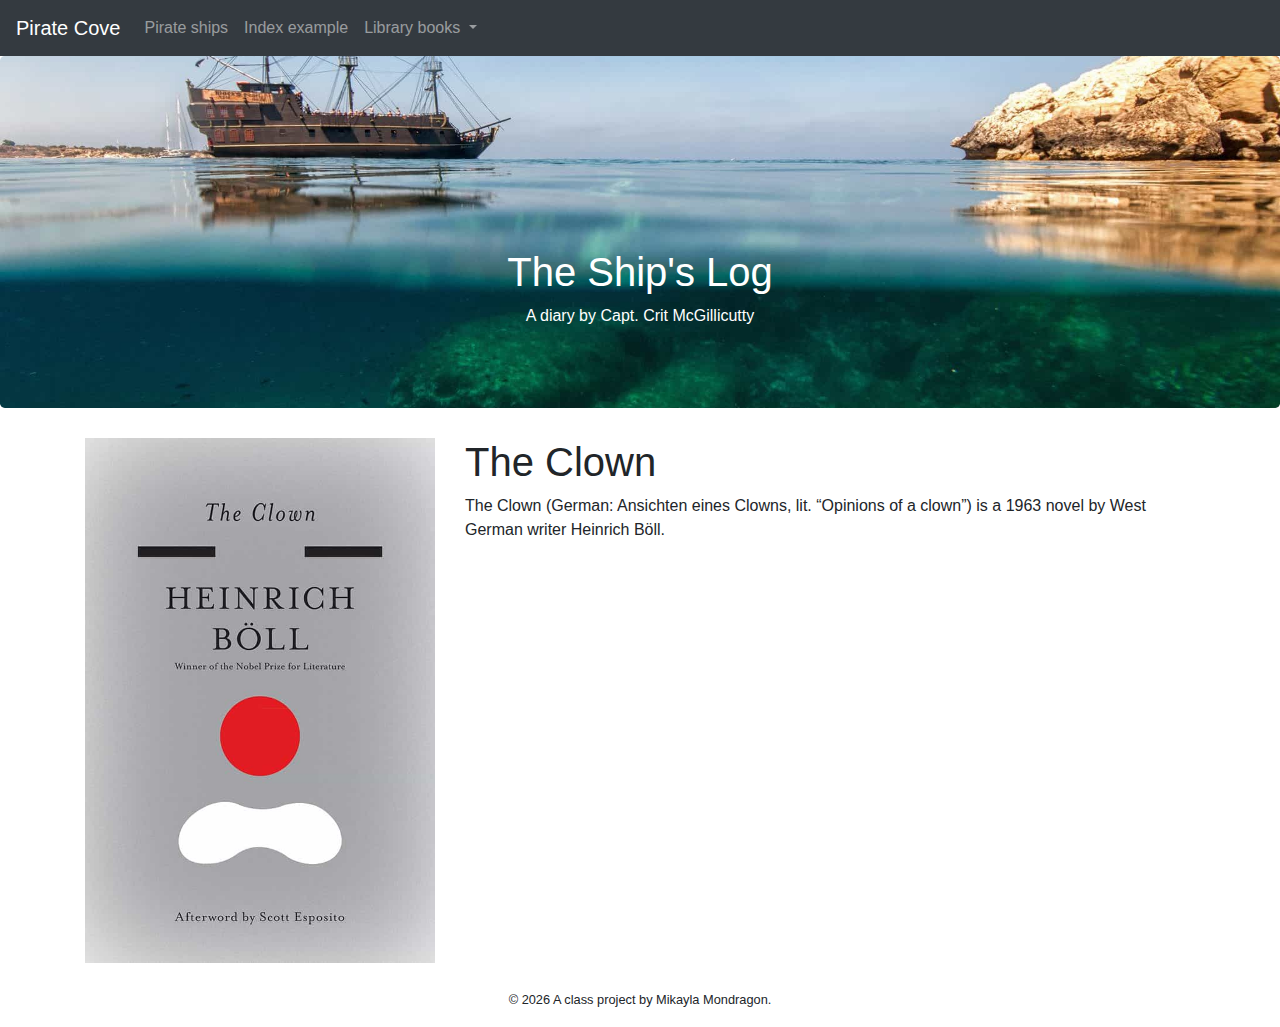
<file: docs/books/the-clown.html>
<!doctype html>
<html lang="en">
  <!-- A Intro to Coding for Journalists class project -->
  <head>
    <title> Pirate Cove | The Clown</title>
    <meta name="description" content="The Clown by Heinrich Böll">
    <meta charset="utf-8">
    <meta http-equiv="X-UA-Compatible" content="IE=edge"/>
    <meta name="viewport" content="width=device-width, initial-scale=1, maximum-scale=1">
    <link rel="stylesheet" href="../css/main.css">
  </head>
  <body>
    <nav class="navbar navbar-expand-lg navbar-dark bg-dark">
  <a class="navbar-brand" href="../index.html">Pirate Cove</a>
  <button class="navbar-toggler" type="button" data-toggle="collapse" data-target="#navbarNavDropdown" aria-controls="navbarNavDropdown" aria-expanded="false" aria-label="Toggle navigation">
    <span class="navbar-toggler-icon"></span>
  </button>
  <div class="collapse navbar-collapse" id="navbarNavDropdown">
    <ul class="navbar-nav">
      <li class="nav-item">
         <a class="nav-link" href="../pirate-ships.html">Pirate ships</a>
      </li>
      <li class="nav-item">
         <a class="nav-link" href="../index-example.html">Index example</a>
      </li>
      <li class="nav-item dropdown">
        <a class="nav-link dropdown-toggle" href="#" id="navbarDropdownMenuLink" role="button" data-toggle="dropdown" aria-haspopup="true" aria-expanded="false">
          Library books
        </a>
        <div class="dropdown-menu" aria-labelledby="navbarDropdownMenuLink">
          
          <a class="dropdown-item" href="../books/the-clown.html">The Clown</a>
          
          <a class="dropdown-item" href="../books/the-shipping-news.html">The Shipping News</a>
          
          <a class="dropdown-item" href="../books/the-hearing-trumpet.html">The Hearing Trumpet</a>
          
        </div>
      </li>
    </ul>
  </div>
</nav>
    <div class="jumbotron banner text-center">
  <h1>The Ship's Log</h1>
  <p>A diary by Capt. Crit McGillicutty</p>
</div>
    
    
  <article class="container">
    <div class="row">
      <div class="col-sm-4">
          <img src="../img/the-clown.jpg" alt="" class="img-fluid mb-4">
      </div>
      <div class="col-sm-8">
          <h1>The Clown</h1>
          <p>The Clown (German: Ansichten eines Clowns, lit. “Opinions of a clown”) is a 1963 novel by West German writer Heinrich Böll.</p>
      </div>
    </div>
  </article>


    <footer>
<p id="legal" class="center-block text-center">
  <small>&copy; <span class="copyright-year"></span>
  A class project by Mikayla Mondragon.
</p>
</footer>


    <script src="../js/jquery.js"></script>
    <script src="../js/popper.js"></script>
    <script src="../js/bootstrap.js"></script>
    <script src="../js/scripts.js"></script>
  </body>
</html>
</file>
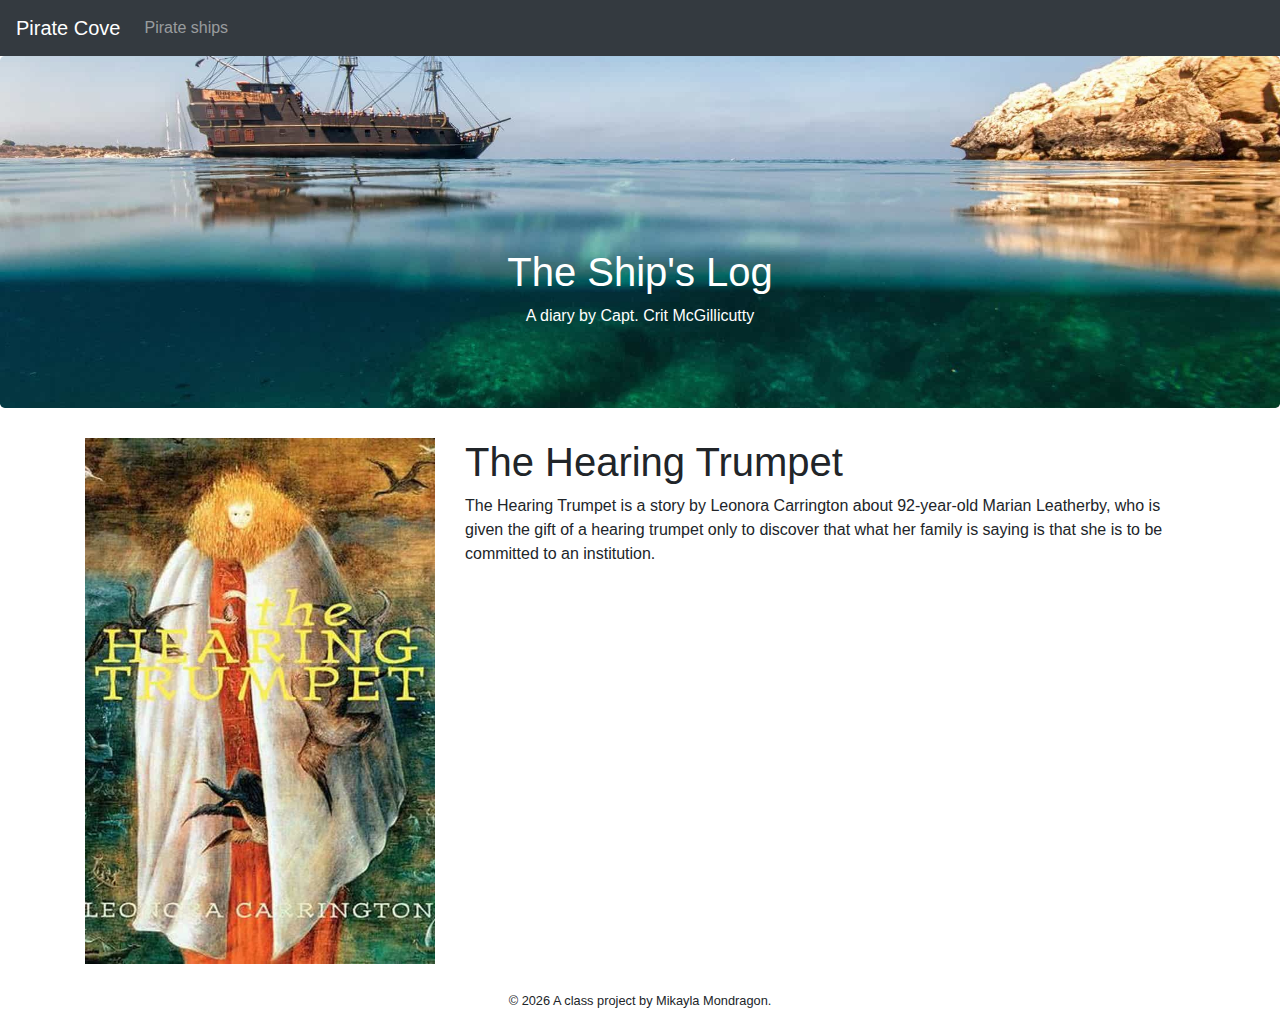
<file: docs/books/the-hearing-trumpet.html>
<!doctype html>
<html lang="en">
  <!-- A Intro to Coding for Journalists class project -->
  <head>
    <title> Pirate Cove | The Hearing Trumpet</title>
    <meta name="description" content="The Hearing Trumpet by Leonora Carrington">
    <meta charset="utf-8">
    <meta http-equiv="X-UA-Compatible" content="IE=edge"/>
    <meta name="viewport" content="width=device-width, initial-scale=1, maximum-scale=1">
    <link rel="stylesheet" href="../css/main.css">
  </head>
  <body>
    <nav class="navbar navbar-expand-lg navbar-dark bg-dark">
  <a class="navbar-brand" href="../index.html">Pirate Cove</a>
  <button class="navbar-toggler" type="button" data-toggle="collapse" data-target="#navbarNavDropdown" aria-controls="navbarNavDropdown" aria-expanded="false" aria-label="Toggle navigation">
    <span class="navbar-toggler-icon"></span>
  </button>
  <div class="collapse navbar-collapse" id="navbarNavDropdown">
    <ul class="navbar-nav">
      <li class="nav-item">
         <a class="nav-link" href="../pirate-ships.html">Pirate ships</a>
      </li>
      <!--
      <li class="nav-item">
         <a class="nav-link" href="../index-example.html">Index example</a>
      </li>
      <li class="nav-item dropdown">
        <a class="nav-link dropdown-toggle" href="#" id="navbarDropdownMenuLink" role="button" data-toggle="dropdown" aria-haspopup="true" aria-expanded="false">
          Library books
        </a>
        <div class="dropdown-menu" aria-labelledby="navbarDropdownMenuLink">
          
          <a class="dropdown-item" href="../books/the-clown.html">The Clown</a>
          
          <a class="dropdown-item" href="../books/the-shipping-news.html">The Shipping News</a>
          
          <a class="dropdown-item" href="../books/the-hearing-trumpet.html">The Hearing Trumpet</a>
          
        </div>
      </li>
      -->
    </ul>
  </div>
</nav>
    <div class="jumbotron banner text-center">
  <h1>The Ship's Log</h1>
  <p>A diary by Capt. Crit McGillicutty</p>
</div>
    
    
  <article class="container">
    <div class="row">
      <div class="col-sm-4">
          <img src="../img/the-hearing-trumpet.jpg" alt="" class="img-fluid mb-4">
      </div>
      <div class="col-sm-8">
          <h1>The Hearing Trumpet</h1>
          <p>The Hearing Trumpet is a story by Leonora Carrington about 92-year-old Marian Leatherby, who is given the gift of a hearing trumpet only to discover that what her family is saying is that she is to be committed to an institution.</p>
      </div>
    </div>
  </article>


    <footer>
<p id="legal" class="center-block text-center">
  <small>&copy; <span class="copyright-year"></span>
  A class project by Mikayla Mondragon.
</p>
</footer>


    <script src="../js/jquery.js"></script>
    <script src="../js/popper.js"></script>
    <script src="../js/bootstrap.js"></script>
    <script src="../js/scripts.js"></script>
  </body>
</html>
</file>
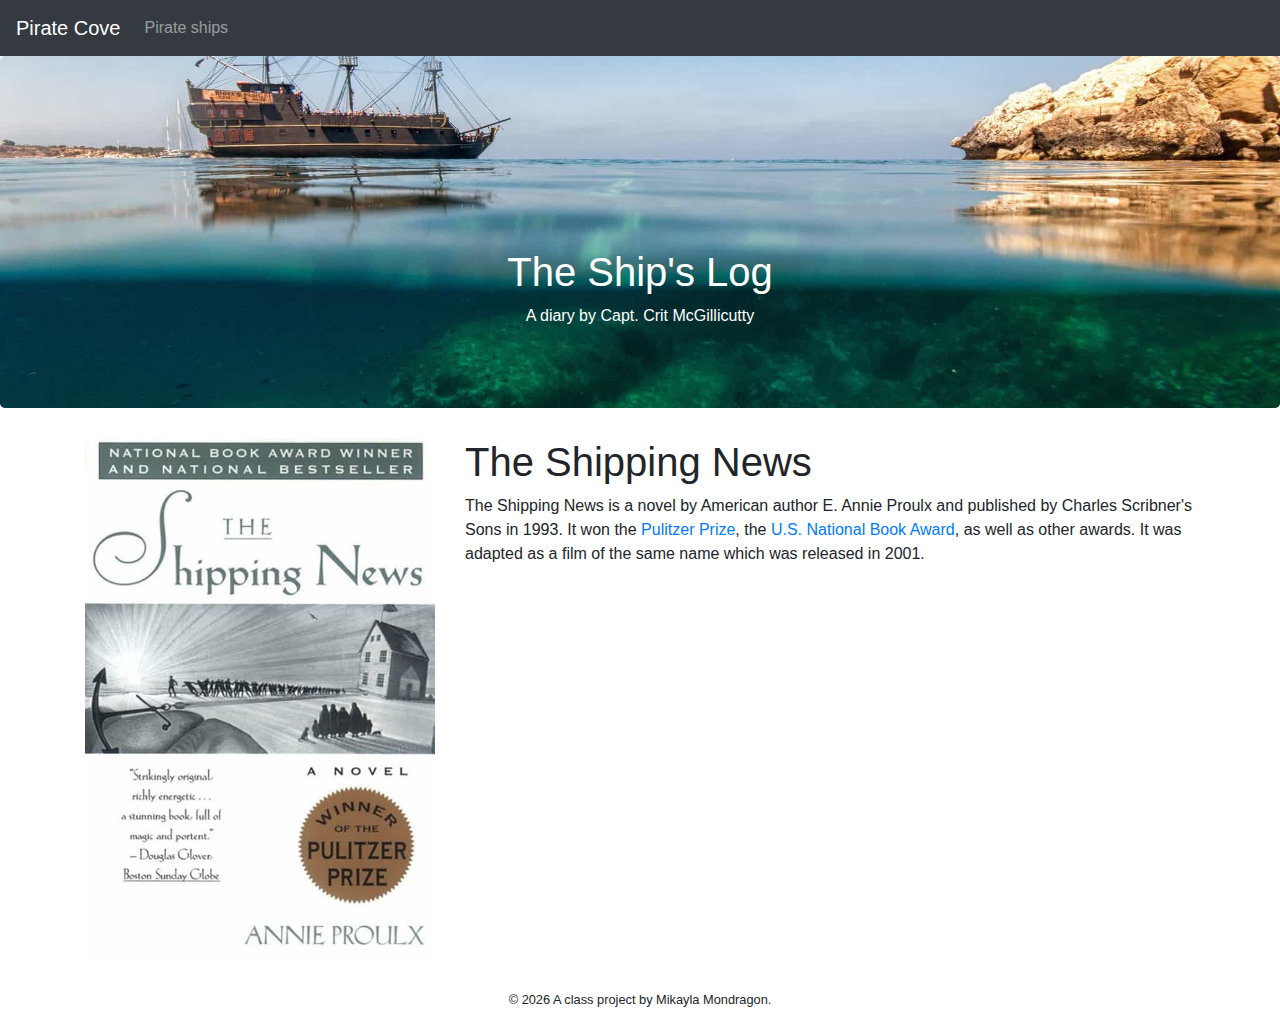
<file: docs/books/the-shipping-news.html>
<!doctype html>
<html lang="en">
  <!-- A Intro to Coding for Journalists class project -->
  <head>
    <title> Pirate Cove | The Shipping News</title>
    <meta name="description" content="The Shipping News by Annie Proulx">
    <meta charset="utf-8">
    <meta http-equiv="X-UA-Compatible" content="IE=edge"/>
    <meta name="viewport" content="width=device-width, initial-scale=1, maximum-scale=1">
    <link rel="stylesheet" href="../css/main.css">
  </head>
  <body>
    <nav class="navbar navbar-expand-lg navbar-dark bg-dark">
  <a class="navbar-brand" href="../index.html">Pirate Cove</a>
  <button class="navbar-toggler" type="button" data-toggle="collapse" data-target="#navbarNavDropdown" aria-controls="navbarNavDropdown" aria-expanded="false" aria-label="Toggle navigation">
    <span class="navbar-toggler-icon"></span>
  </button>
  <div class="collapse navbar-collapse" id="navbarNavDropdown">
    <ul class="navbar-nav">
      <li class="nav-item">
         <a class="nav-link" href="../pirate-ships.html">Pirate ships</a>
      </li>
      <!--
      <li class="nav-item">
         <a class="nav-link" href="../index-example.html">Index example</a>
      </li>
      <li class="nav-item dropdown">
        <a class="nav-link dropdown-toggle" href="#" id="navbarDropdownMenuLink" role="button" data-toggle="dropdown" aria-haspopup="true" aria-expanded="false">
          Library books
        </a>
        <div class="dropdown-menu" aria-labelledby="navbarDropdownMenuLink">
          
          <a class="dropdown-item" href="../books/the-clown.html">The Clown</a>
          
          <a class="dropdown-item" href="../books/the-shipping-news.html">The Shipping News</a>
          
          <a class="dropdown-item" href="../books/the-hearing-trumpet.html">The Hearing Trumpet</a>
          
        </div>
      </li>
      -->
    </ul>
  </div>
</nav>
    <div class="jumbotron banner text-center">
  <h1>The Ship's Log</h1>
  <p>A diary by Capt. Crit McGillicutty</p>
</div>
    
    
  <article class="container">
    <div class="row">
      <div class="col-sm-4">
          <img src="../img/the-shipping-news.jpg" alt="" class="img-fluid mb-4">
      </div>
      <div class="col-sm-8">
          <h1>The Shipping News</h1>
          <p>The Shipping News is a novel by American author E. Annie Proulx and published by Charles Scribner's Sons in 1993. It won the <a href="https://www.pulitzer.org/winners/e-annie-proulx">Pulitzer Prize</a>, the <a href="https://www.nationalbook.org/books/shipping-news/">U.S. National Book Award</a>, as well as other awards. It was adapted as a film of the same name which was released in 2001.</p>
      </div>
    </div>
  </article>


    <footer>
<p id="legal" class="center-block text-center">
  <small>&copy; <span class="copyright-year"></span>
  A class project by Mikayla Mondragon.
</p>
</footer>


    <script src="../js/jquery.js"></script>
    <script src="../js/popper.js"></script>
    <script src="../js/bootstrap.js"></script>
    <script src="../js/scripts.js"></script>
  </body>
</html>
</file>
